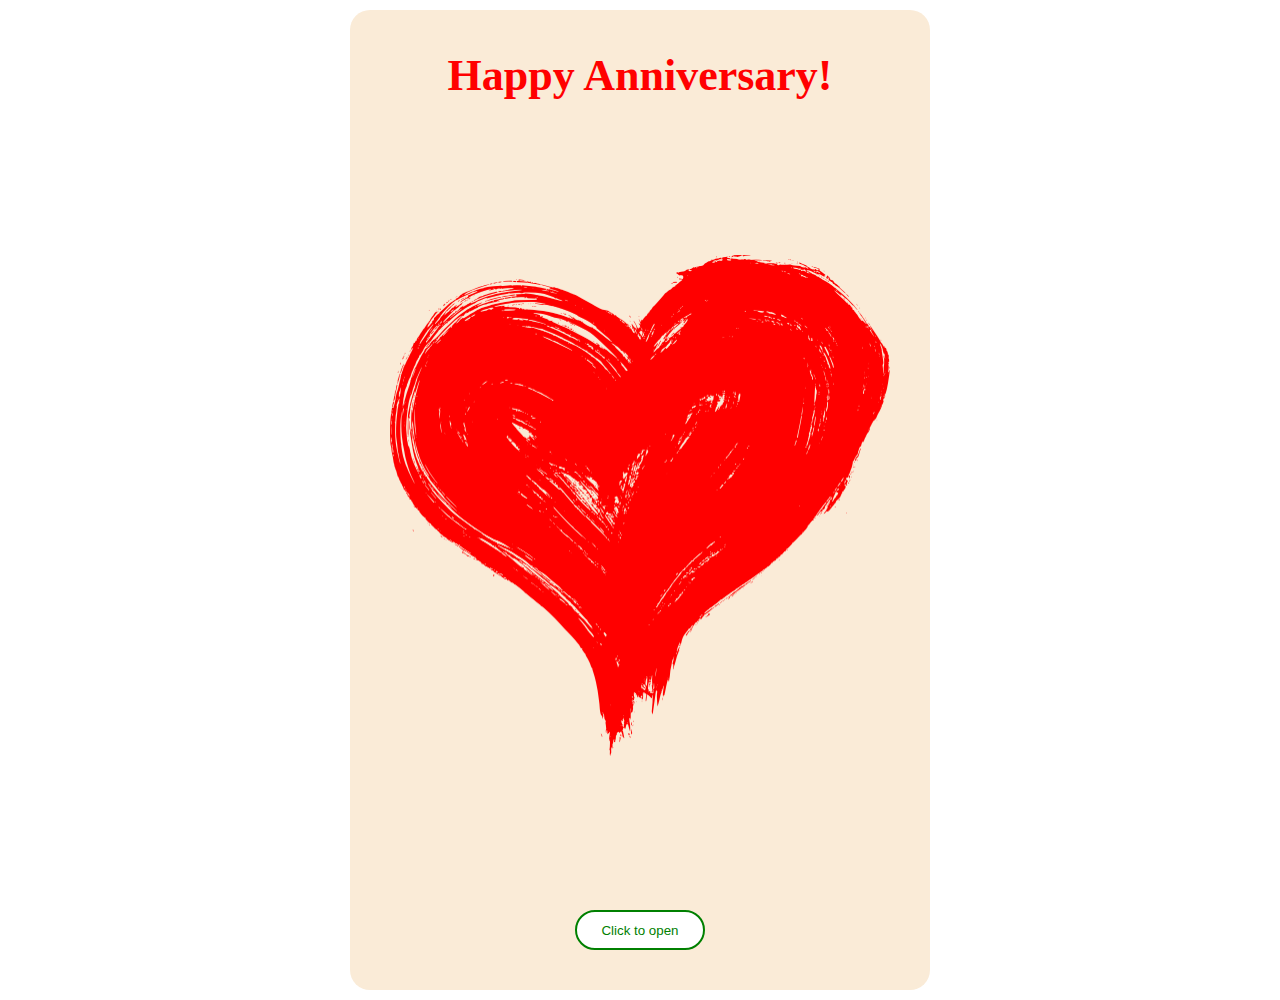
<file: index.html>
<!DOCTYPE html>
<html lang="en">

<head>
    <meta charset="UTF-8" />
    <meta http-equiv="X-UA-Compatible" content="IE=edge" />
    <meta name="viewport" content="width=device-width, initial-scale=1.0" />
    <link rel="stylesheet" href="./style.css">
    <title>Thank you!</title>
</head>

<body>
    <div class="card">
        <h2 class="card__title">Happy Anniversary!</h2>

        <img class="card__image" src="./images/hand-drawn-heart-1.png" alt="Thank you!" height="500px" width="500px" />
        <a href="happbday.html">
            <button class="card__button">Click to open</button>
        </a>
    </div>
</body>

</html>
</file>
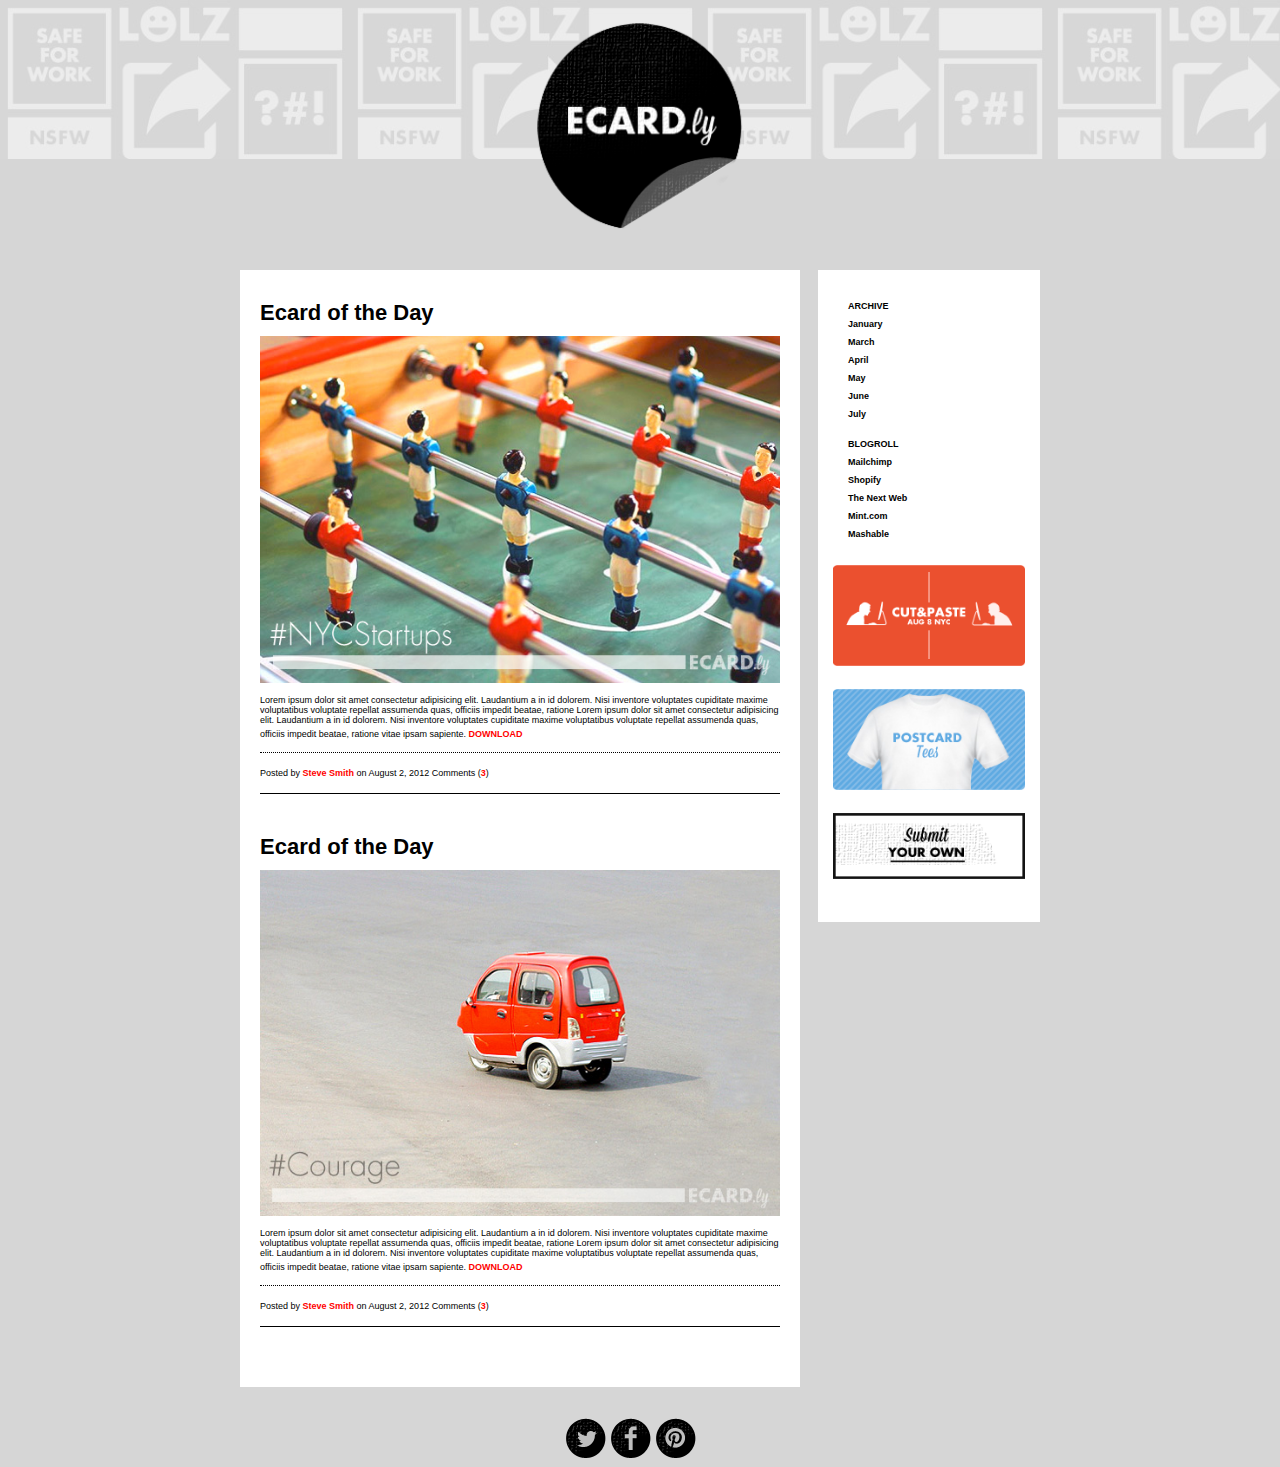
<file: dayfour/Labs in class/index.html>
<!DOCTYPE html>
<html lang="en">

<head>
  <meta charset="UTF-8" />
  <meta name="viewport" content="width=device-width, initial-scale=1.0" />
  <meta http-equiv="X-UA-Compatible" content="ie=edge" />
  <title>Static Template</title>
  <link rel="stylesheet" href="./style.css" />

</head>

<body>

  <header class="header">
    <img id="logo" src="./logo.png" />
  </header>

  <div class="page">
    <div class="card-wrapper">

      <div id="main-card">

        <h5 class="title">Ecard of the Day</h5>
        <img class="card-picture" src="./foos.jpg" />
        <p class="text">
          Lorem ipsum dolor sit amet consectetur adipisicing elit. Laudantium a in
          id dolorem. Nisi inventore voluptates cupiditate maxime voluptatibus
          voluptate repellat assumenda quas, officiis impedit beatae, ratione
          Lorem ipsum dolor sit amet consectetur adipisicing elit. Laudantium a in
          id dolorem. Nisi inventore voluptates cupiditate maxime voluptatibus
          voluptate repellat assumenda quas, officiis impedit beatae, ratione
          vitae ipsam sapiente. <span class="download"><a class="text-link" href="#">DOWNLOAD</a></span>
        </p>
        <p class="text__footer">
          Posted by <span><a class="text-link" href="#">Steve Smith</a> </span> on August 2, 2012 Comments (<span><a
              class="text-link" href="#">3</a></span>)
        </p>


        <h5 class="title">Ecard of the Day</h5>
        <img class="card-picture" src="./courage.jpg" />
        <p class="text">
          Lorem ipsum dolor sit amet consectetur adipisicing elit. Laudantium a in
          id dolorem. Nisi inventore voluptates cupiditate maxime voluptatibus
          voluptate repellat assumenda quas, officiis impedit beatae, ratione
          Lorem ipsum dolor sit amet consectetur adipisicing elit. Laudantium a in
          id dolorem. Nisi inventore voluptates cupiditate maxime voluptatibus
          voluptate repellat assumenda quas, officiis impedit beatae, ratione
          vitae ipsam sapiente. <span class="download"><a class="text-link" href="#">DOWNLOAD</a></span>
        </p>
        <p class="text__footer">
          Posted by <span><a class="text-link" href="#">Steve Smith</a> </span> on August 2, 2012 Comments (<span><a
              class="text-link" href="#">3</a></span>)
        </p>


      </div>

      <div id="side-card">

        <ul class="menu">
          <li><a class="menu-link" href="">ARCHIVE</a> </li>
          <li><a class="menu-link" href="">January</a> </li>
          <li><a class="menu-link" href="">March</a> </li>
          <li><a class="menu-link" href="">April</a> </li>
          <li><a class="menu-link" href="">May</a> </li>
          <li><a class="menu-link" href="">June</a> </li>
          <li><a class="menu-link" href="">July</a> </li>
        </ul>

        <ul>
          <li><a class="menu-link" href="">BLOGROLL</a> </li>
          <li><a class="menu-link" href="">Mailchimp</a> </li>
          <li><a class="menu-link" href="">Shopify</a> </li>
          <li><a class="menu-link" href="">The Next Web</a> </li>
          <li><a class="menu-link" href="">Mint.com</a> </li>
          <li><a class="menu-link" href="">Mashable</a> </li>
        </ul>

        <div id="img-group">
          <a href="#"><img class="side-pic" id="cp" src="./cp.gif" /></a>
          <a href="#"><img class="side-pic" id="postcard" src="./postcard.png" /></a>
          <a href="#"><img class="side-pic" id="submit" src="./submit.png" /></a>
        </div>
      </div>
    </div>
  </div>


  <div id="socials">
    <a href="#"><img class="logos" id="twitter" src="./twitter.png" /></a>
    <a href="#"><img class="logos" id="fb" src="./fb.png" /></a>
    <a href="#"><img class="logos" id="pin" src="./pin.png" /></a>
  </div>


</body>

</html>
</file>
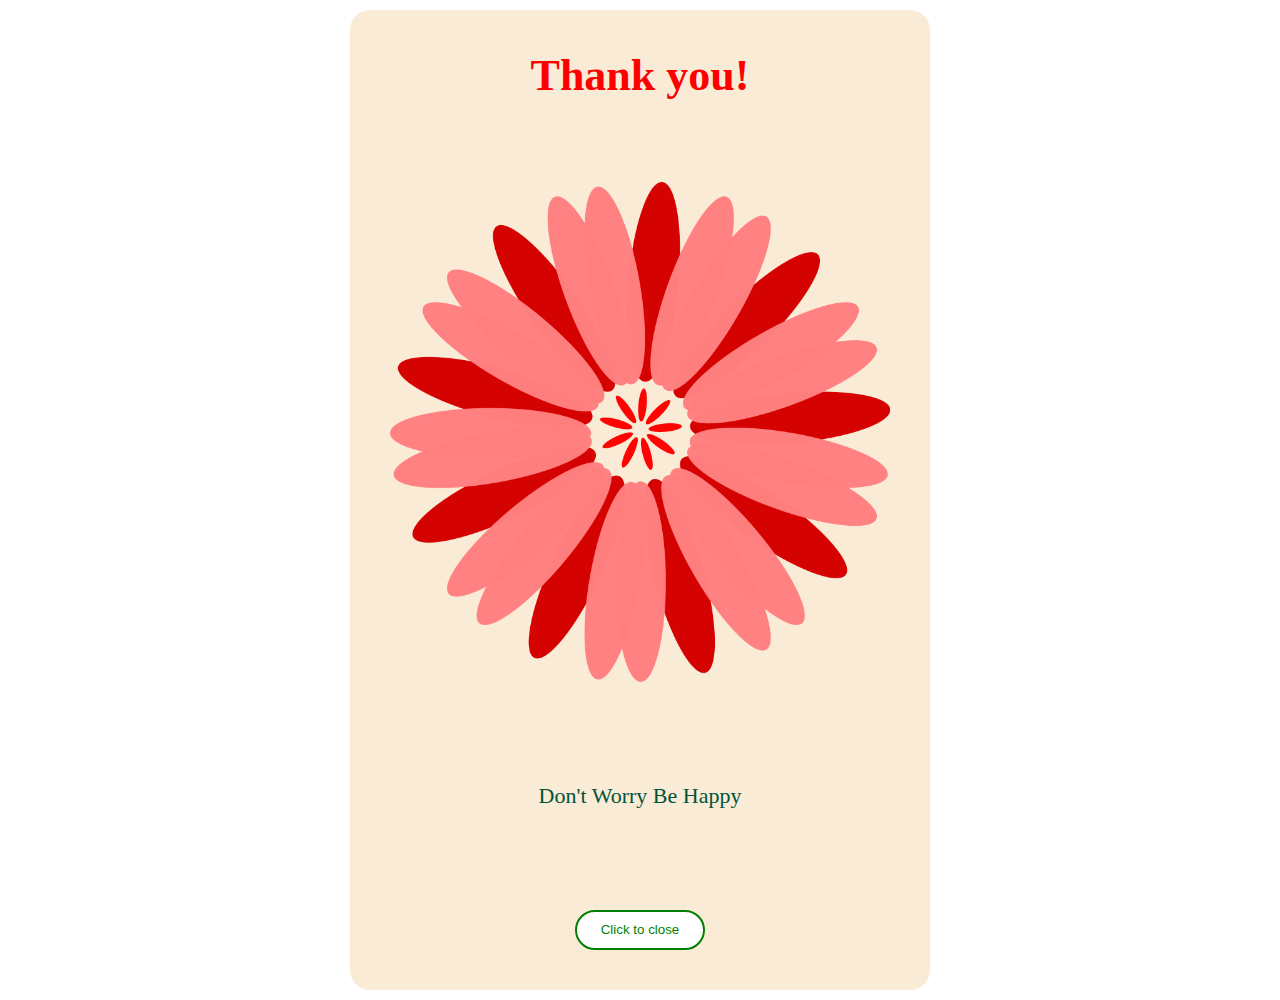
<file: happbday.html>
<!DOCTYPE html>
<html lang="en">

<head>
    <meta charset="UTF-8" />
    <meta http-equiv="X-UA-Compatible" content="IE=edge" />
    <meta name="viewport" content="width=device-width, initial-scale=1.0" />
    <link rel="stylesheet" href="./style.css">
    <title>Thank you!</title>
</head>

<body>
    <div class="card">
        <h2 class="card__title">Thank you!</h2>

        <img class="card__image" src="./images/free-vector-flower_102096_flower.png" alt="Thank you!" height="500px"
            width="500px" />

        <p class="card__text">Don't Worry Be Happy</p>

        <a href="index.html">
            <button class="card__button">Click to close</button>
        </a>
    </div>
</body>

</html>
</file>
<file: style.css>
body {
    margin: 0 auto;
    background-color: white;
    color: black;
}

.card {
    margin: 10px auto;
    padding: 40px;
    width: 500px;
    height: 900px;
    background-color: antiquewhite;
    border-radius: 20px;
    display: flex;
    justify-content: space-between;
    flex-direction: column;
    align-items: center;
}

.card__title {
    display: inline-block;
    font-size: 44px;
    margin: 0;
    padding: 0 0 20px;
    color: red;
}

.card__image {
    width: 100%;
    height: auto;
}

.card__text {
    text-align: center;
    font-size: 22px;
    margin: 0;
    padding: 40px 0 20px;
    color: rgb(1, 84, 57);
}

.card__button {
    outline: none;
    height: 40px;
    text-align: center;
    width: 130px;
    border-radius: 40px;
    background: #fff;
    border: 2px solid green;
    color: green;
    margin: 20px 0 0;
}
</file>
<file: dayfour/Labs in class/style.css>
/* body {
  display: flex;
  flex-direction: column;
} */
body {
  font-size: 12px;
  margin: 0;
  padding: 0;
  box-sizing: border-box;
  background-color: #d6d6d6;
}

.page {
  display: flex;
  width: 800px;
  /* height: 100%; */
  margin: 0 auto;
  font-family: Arial, Helvetica, sans-serif;
}

.header {
  background-image: url(background.jpg);
  background-repeat: repeat-x;
  background-size: 350px auto;

  height: 160px;
  /* position: relative; */
}

#logo {
  padding: 20px 0 0;
  position: absolute;
  height: 210px;
  width: 210px;
  margin-left: auto;
  margin-right: auto;
  left: 0;
  right: 0;
}

.card-wrapper {
  margin: 110px auto 30px;
  width: 800px;
  position: relative;

  display: flex;
  justify-content: space-between;
  align-items: flex-start;
}

#main-card {
  padding: 20px;
  width: 65%;
  background-color: white;
}

#side-card {
  padding: 15px 15px 30px;
  background-color: white;
  width: 24%;
}

.title {
  padding: 0;
  margin: 10px 0 10px;
  font-size: 22px;
  font-weight: bold;
}

/* .download {} */

.text-link {
  line-height: 18px;
  text-decoration: none;
  color: red;
  font-weight: bold;
}

.menu-link {
  line-height: 18px;
  text-decoration: none;
  color: black;
  font-weight: bold;
}

.side__link {
  text-decoration: none;
  color: black;
  font-weight: bold;
}

.text__footer {
  padding: 11px 0 11px;
  border-top: 1px dotted black;
  border-bottom: 1px solid black;
  margin: 0 0 40px;
}

.card-picture {
  width: 100%;
  height: auto;
}



#socials {
  height: 50px;
  width: 150px;
  /* position: absolute; */
  top: 900px;
  left: 250px;
}

p {
  font-size: 9px;
}

ul {
  list-style-type: none;
}

li {
  font-size: 9px;
  margin-left: -25px;
  font-weight: bold;
}

.side-pic {
  margin: 10px 0;
  width: 100%;
}

#socials {
  margin: 0 auto;
}
</file>
